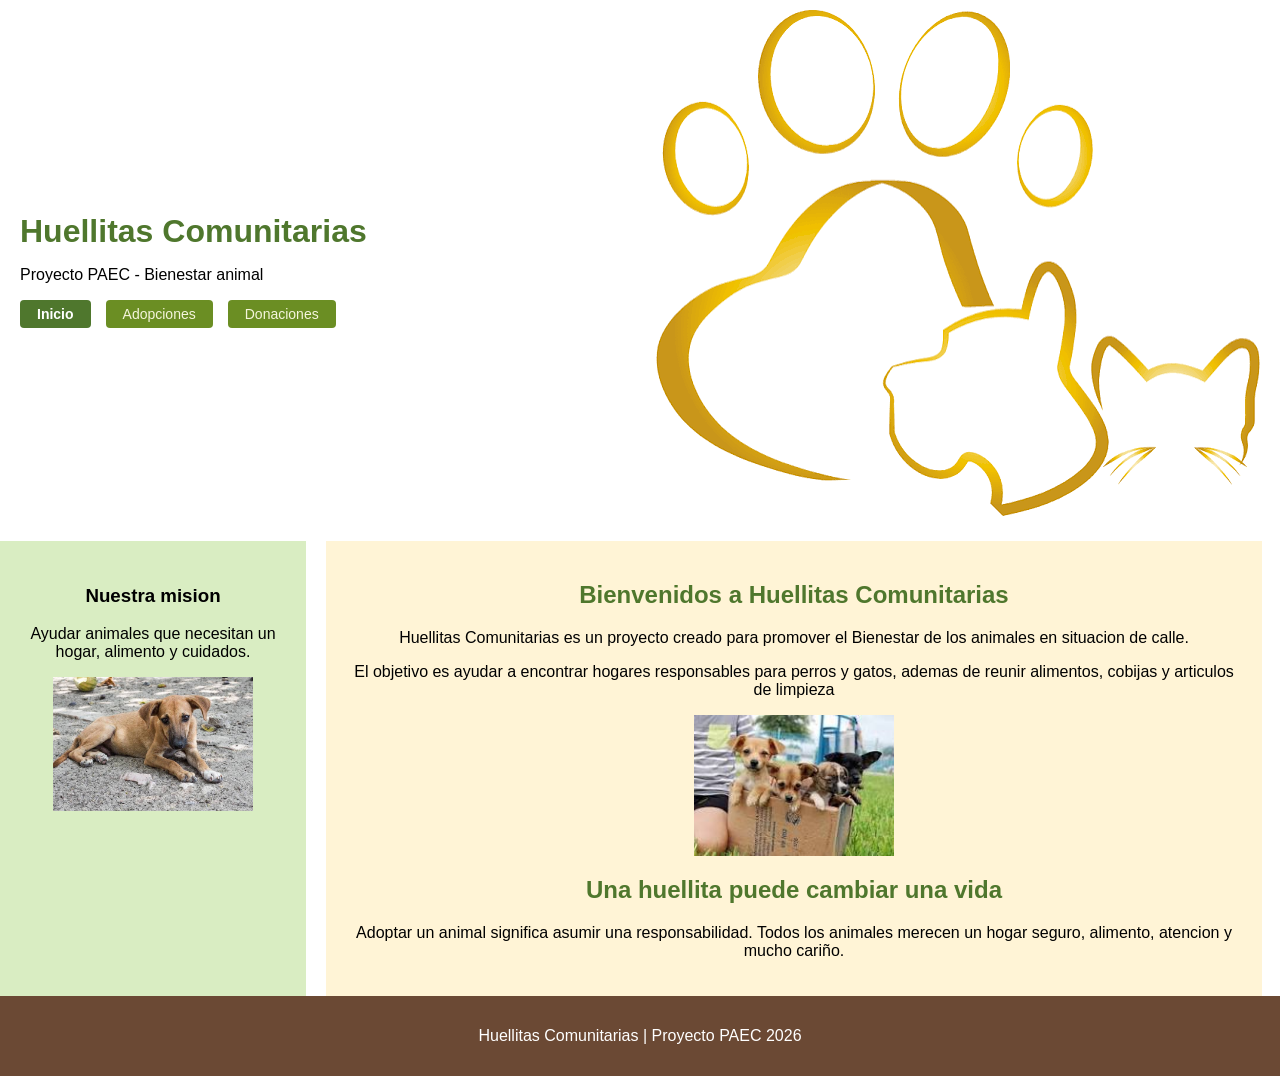
<file: index.html>
<!DOCTYPE html>
<html lang="es">

<head>
    <meta charset="UTF-8">

    <title>Huellitas Comunitarias</title>

    <link rel="stylesheet" href="estilo.css">

</head>

<body>
    <!-- ENCABEZADO -->
    <header>
        <div>
            <h1 style="margin: 0; color:#4f772d;" >Huellitas Comunitarias</h1>
            <p>Proyecto PAEC - Bienestar animal</p>

            <!-- BARRA DE NAVEGACION -->
            <nav class ="barra-navegacion">
                <a href="index.html" class="boton-nav activo">Inicio</a>
                <a href="Adopciones.html" class="boton-nav">Adopciones</a>
                <a href="Donaciones.html" class="boton-nav">Donaciones</a>
            </nav>
        </div>

        <!-- LOGO -->
        <img src="imagenes/logo.png" alt="Logo de Huellitas Comunitarias" class="logo-cabecera">
    </header>

    <!-- CONTENIDO PRINCIPAL -->
    <main>

        <!-- INFORMACION DE LA IZQUIERDA -->
        <aside style="text-align: center;">
            <h3>Nuestra mision</h3>
            <p>Ayudar animales que necesitan un hogar, alimento y cuidados.</p>
            <img src="imagenes/perrito1.jpg" alt="Perro en adopcion" class="imagen">

        </aside>

        <!-- INFORMACION PRINCIPAL -->
        <section>
            <article style="text-align: center;">
            <h2 style="color:#4f772d;">Bienvenidos a Huellitas Comunitarias</h2>
            <p>Huellitas Comunitarias es un proyecto creado para promover el Bienestar de los animales en situacion de calle.</p>
                <p>El objetivo es ayudar a encontrar hogares responsables para perros y gatos, ademas de reunir alimentos, cobijas y articulos de limpieza</p>
                <img src="imagenes/perritos1.jpg" alt="Perrito que busca un hogar" class="imagen">
                <h2 style="color: #4f772d;">Una huellita puede cambiar una vida</h2>
                <p>Adoptar un animal significa asumir una responsabilidad. Todos los animales merecen un hogar seguro, alimento, atencion y mucho cariño.</p>
            </article>
        </section>

    </main>

    <!-- PIE DE PAGINA -->
    <footer>
        <p style="color:#ffffff;">Huellitas Comunitarias | Proyecto PAEC 2026</p>
    </footer>
</body>
</html>
</file>
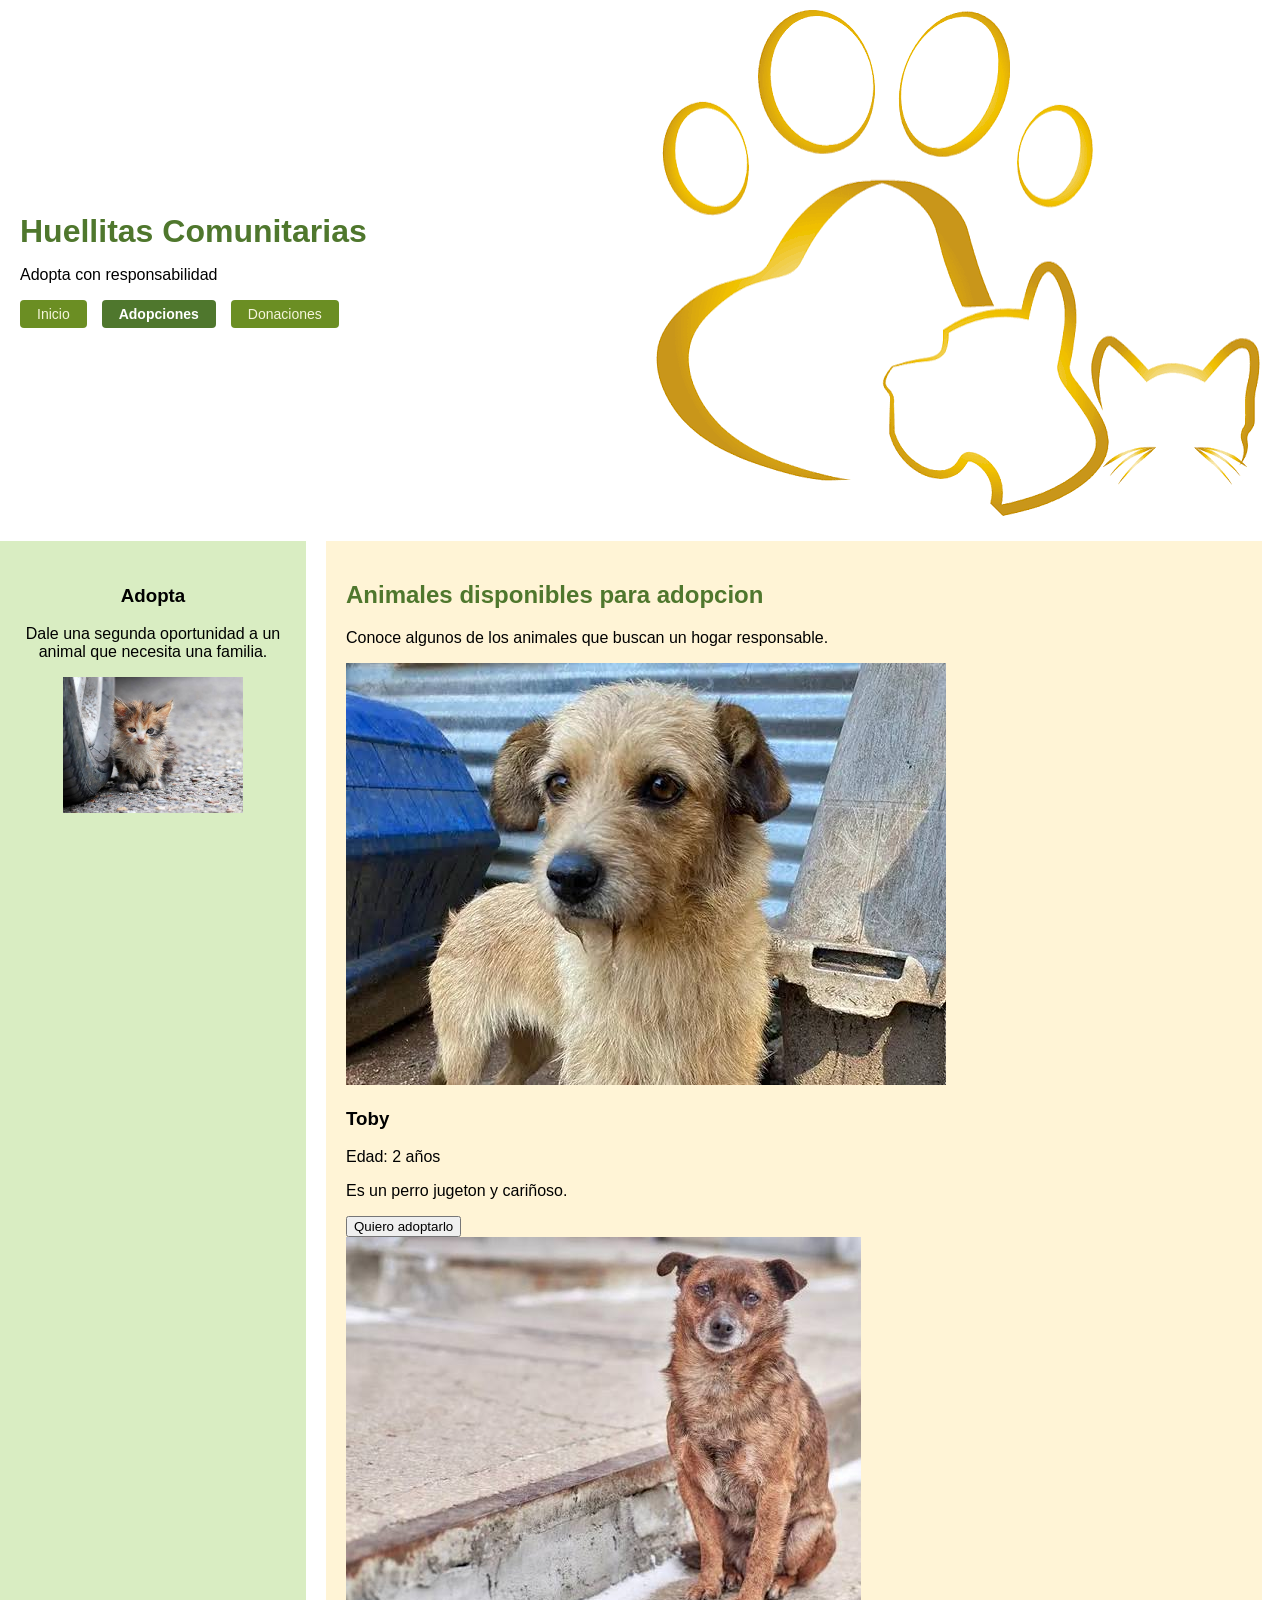
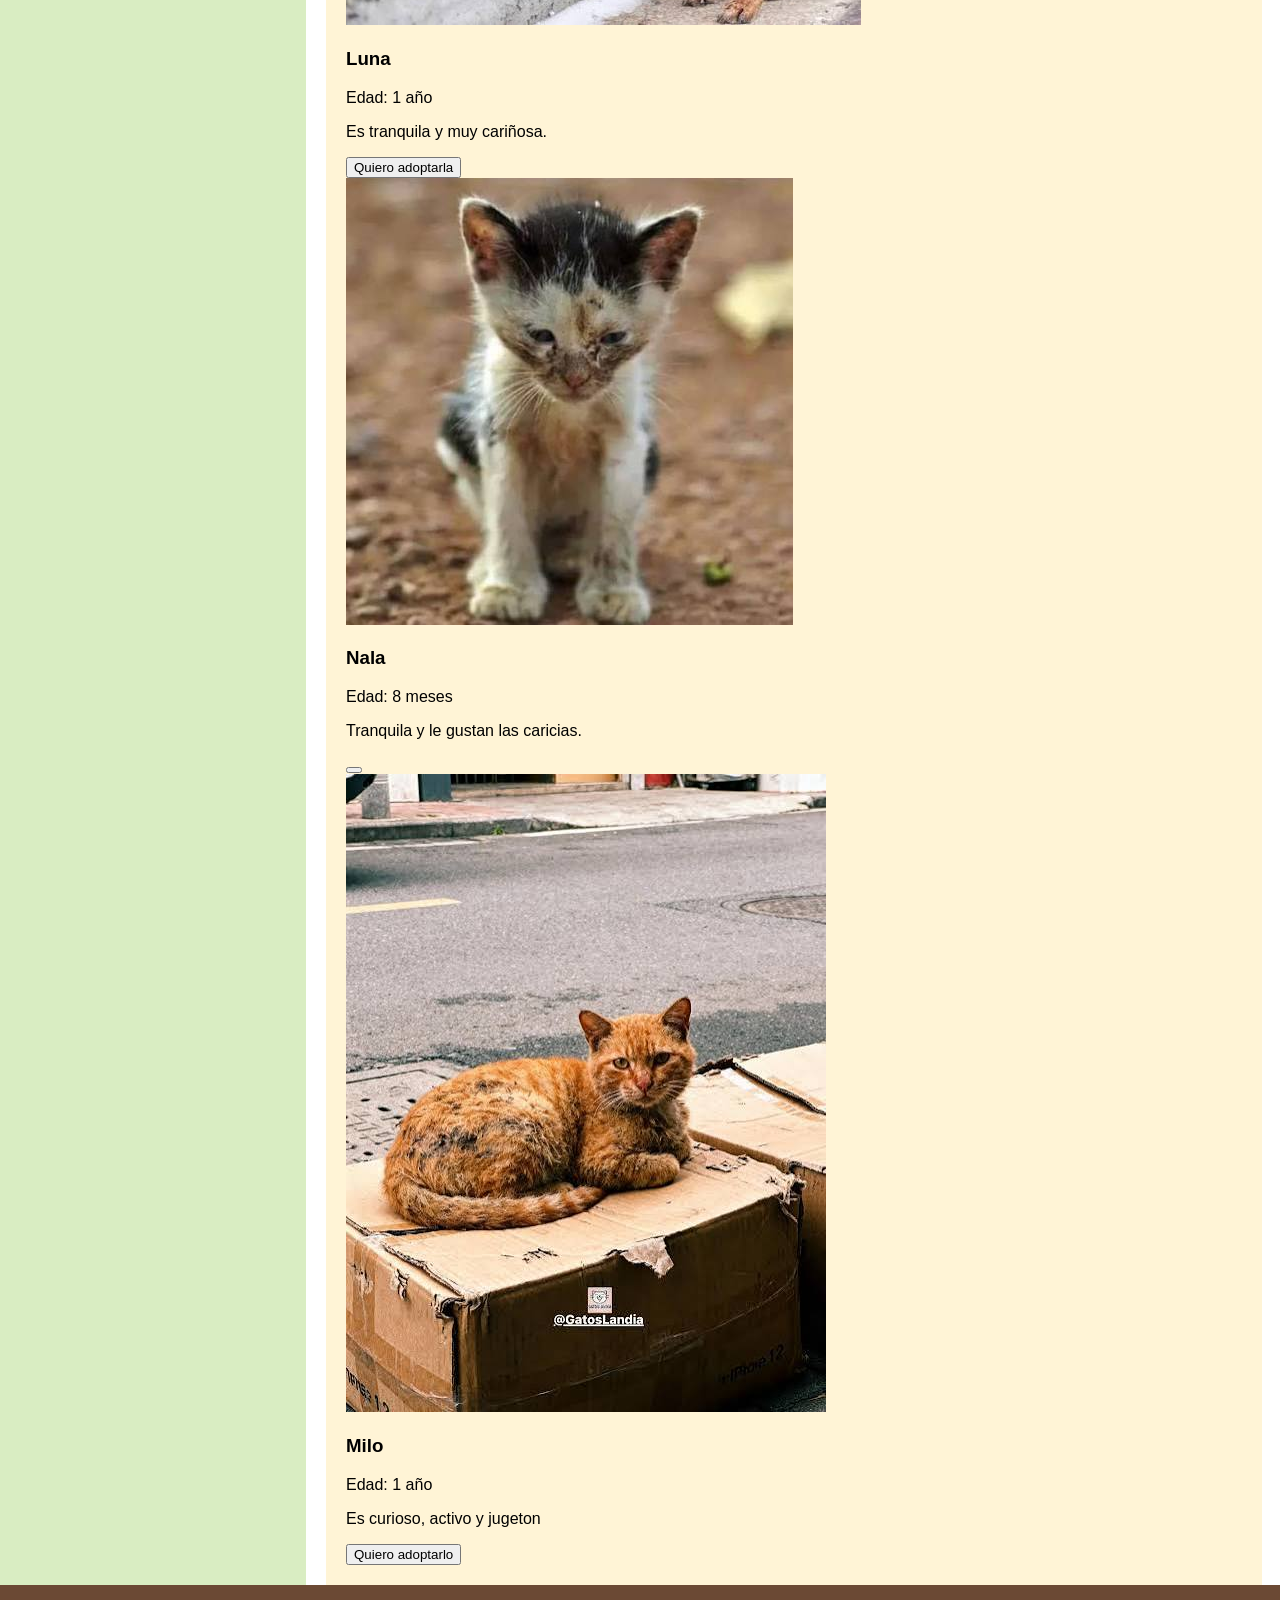
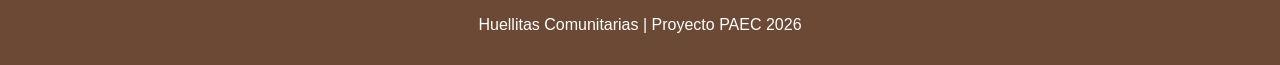
<file: Adopciones.html>
<!DOCTYPE html>
<html lang="es">

<head>
    <meta charset="UTF-8">

    <title>Huellitas Comunitarias / Adopciones</title>

    <link rel="stylesheet" href="estilo.css">

</head>

<body>
    <header>
        <div>
            <h1 style="margin: 0; color:#4f772d;" >Huellitas Comunitarias</h1>
            <p>Adopta con responsabilidad</p>

            <nav class ="barra-navegacion">
                <a href="index.html" class="boton-nav">Inicio</a>
                <a href="Adopciones.html" class="boton-nav activo">Adopciones</a>
                <a href="Donaciones.html" class="boton-nav">Donaciones</a>
            </nav>
        </div>
        <img src="imagenes/logo.png" alt="Logo de Huellitas Comunitarias" class="logo-cabecera">
    </header>

    <main>
        <aside style="text-align: center;">
            <h3>Adopta</h3>
            <p>Dale una segunda oportunidad a un animal que necesita una familia.</p>
            <img src="imagenes/gato1.jpg" alt="Gato en adopcion" width="180">

        </aside>

        <section>
            <h2 style="color: #4f772d;">Animales disponibles para adopcion</h2>
            <p>Conoce algunos de los animales que buscan un hogar responsable.</p>

            <div class="galeria">

                <article class="tarjeta">
                    <img src="imagenes/perritoooo.jpg" alt="Toby, perro en adopcion">
                    <h3>Toby</h3>
                    <p>Edad: 2 años</p>
                    <p>Es un perro jugeton y cariñoso.</p>
                    <button class="boton-adoptar">Quiero adoptarlo</button>
                </article>

                <article class="tarjeta">
                <img src="imagenes/perrito 3.jpg" alt="Luna, perrita en adopcion">
                <h3>Luna</h3>
                <p>Edad: 1 año</p>
                <p>Es tranquila y muy cariñosa.</p>
                <button class="boton-adoptar">Quiero adoptarla</button>
            </article>

            <article class="tarjeta">
                <img src="imagenes/gato2.jpg" alt="Nala, Gata en adopcion">
                <h3>Nala</h3>
                <p>Edad: 8 meses</p>
                <p>Tranquila y le gustan las caricias.</p>
                <button class="boton-adoptar"></button>
            </article>

            <article class="tarjeta">
                <img src="imagenes/gato3.jpg" alt="Milo, Gato en adopcion">
                <h3>Milo</h3>
                <p>Edad: 1 año</p>
                <p>Es curioso, activo y jugeton</p>
                <button class="boton-adoptar">Quiero adoptarlo</button>
            </article>
            </div>
        </section>
    </main>

    <footer>
        <p style="color:#ffffff;">Huellitas Comunitarias | Proyecto PAEC 2026</p>
    </footer>
</body>
</html>
</file>
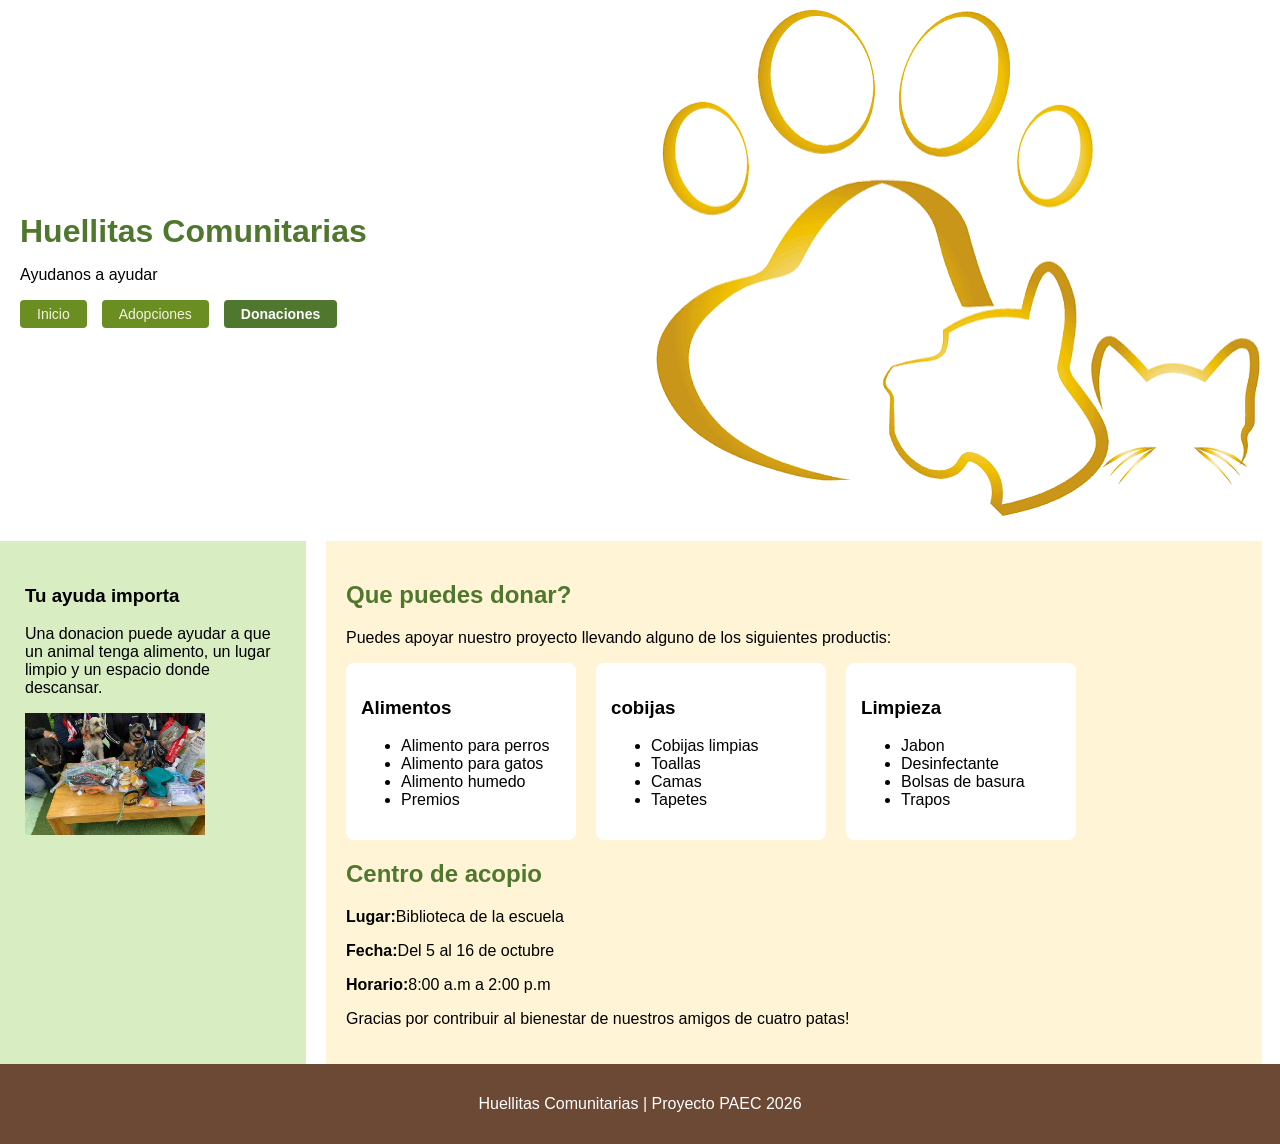
<file: Donaciones.html>
<!DOCTYPE html>
<html lang="es">

<head>
    <meta charset="UTF-8">
    <title>Huellitas Comunitarias / Donaciones</title>

    <link rel="stylesheet" href="estilo.css">

</head>

<body>
    <header>
        <div>

            <h1 style="margin: 0; color:#4f772d;" >Huellitas Comunitarias</h1>
            <p>Ayudanos a ayudar</p>

            <nav class ="barra-navegacion">
                <a href="index.html" class="boton-nav">Inicio</a>
                <a href="Adopciones.html" class="boton-nav">Adopciones</a>
                <a href="Donaciones.html" class="boton-nav activo">Donaciones</a>
            </nav>

        </div>

        <img src="imagenes/logo.png" alt="Logo de Huellitas Comunitarias" class="logo-cabecera">
    </header>
    <main>

        <aside>
            <h3>Tu ayuda importa</h3>
            <p>Una donacion puede ayudar a que un animal tenga alimento, un lugar limpio y un espacio donde descansar.</p>
            <img src="imagenes/donacion.jpg" alt="Donaciones para animales" width="180">
        </aside>

        <section>
            <h2 style="color: #4f772d;">Que puedes donar?</h2>
            <p>Puedes apoyar nuestro proyecto llevando alguno de los siguientes productis:</p>
            <div class="donaciones">
                <article class="donacion">
                    <h3>Alimentos</h3>
                    <ul>
                        <li>Alimento para perros</li>
                        <li>Alimento para gatos</li>
                        <li>Alimento humedo</li>
                        <li>Premios</li>
                    </ul>
                </article>
                <article class="donacion">
                    <h3>cobijas</h3>
                    <ul>
                        <li>Cobijas limpias</li>
                        <li>Toallas</li>
                        <li>Camas</li>
                        <li>Tapetes</li>
                    </ul>
                </article>
                <article class="donacion">
                    <h3>Limpieza</h3>
                    <ul>
                        <li>Jabon</li>
                        <li>Desinfectante</li>
                        <li>Bolsas de basura</li>
                        <li>Trapos</li>
                    </ul>
                </article>
            </div>
            <article>
                <h2 style="color: #4f772d;">Centro de acopio</h2>
                <p>
                    <strong>Lugar:</strong>Biblioteca de la escuela
                </p>
                    <p>
                        <strong>Fecha:</strong>Del 5 al 16 de octubre
                    </p>
                    <p>
                        <strong>Horario:</strong>8:00 a.m a 2:00 p.m
                    </p>
                    <p>Gracias por contribuir al bienestar de nuestros amigos de cuatro patas!</p>
            </article>
        </section>
    </main>
    <footer>
        <p style="color: #ffffff;">Huellitas Comunitarias | Proyecto PAEC 2026</p>
    </footer>
</body>
</html>
</file>
<file: estilo.css>
/* RECUADRO DEL TITULO */
header {
    display: flex;
    justify-content: space-between;
    align-items: center;
    background-color: #ffffff;
    padding: 10px 20px;
}


/* LOGO PEQUEÑO */
.logo-pequeno {
    width: 50px;
    height: auto;
    display: block;
}


/* LOGO DE LA CABECERA */
.logo-cabecera {
    max-width: 150%;
    height: auto;
    display: block;
    margin-bottom: 15px;
}


/* BARRA DE NAVEGACION */
.barra-navegacion {
    display: flex;
    gap: 15px;
    margin-top: 10px;
}


/* BOTONES */
.boton-nav {
    text-decoration: none;
    color: beige;
    background-color: #6b8e23;
    padding: 6px 17px;
    border-radius: 4px;
    font-size: 14px;
    font-family: sans-serif;
    transition: background-color 0.3s;
}


/* AL PASAR EL MOUSE CAMBIA DE COLOR */
.boton-nav:hover {
    background-color: #3f6212;
    color: #ffffff;
}


/* AL SELECCIONARLO CAMBIA DE COLOR */
.boton-nav.activo {
    background-color: #4f772d;
    color: #ffffff;
    font-weight: bold;
}


/* ESPACIO ENTRE LOS RECUADROS */
main {
    display: flex;
    gap: 20px;
}


/* TAMAÑO DEL RECUADRO DE LA IZQUIERDA */
aside {
    width: 20%;
    background-color: #d9edc2;
    padding: 25px;
}


/* RECUADRO DEL CONTENIDO */
section {
    width: 70%;
    background-color: #fff4d6;
    padding: 20px;
}


/* IMAGENES */
.imagen {
    width: 200px;
    height: auto;
    display: block;
    margin: 0 auto;
}


/* PIE DE PAGINA */
footer {
    background-color: #6b4934;
    padding: 15px;
    text-align: center;
}


/* PAGINA */
body {
    background-color: #ffffff;
    margin: 0;
    font-family: Arial, sans-serif;
}

.donaciones {
    display: flex;
    gap: 20px;
    flex-wrap: wrap;
}

.donacion {
    width: 200px;
    background-color: #ffffff;
    padding: 15px;
    border-radius: 8px;
}
</file>
